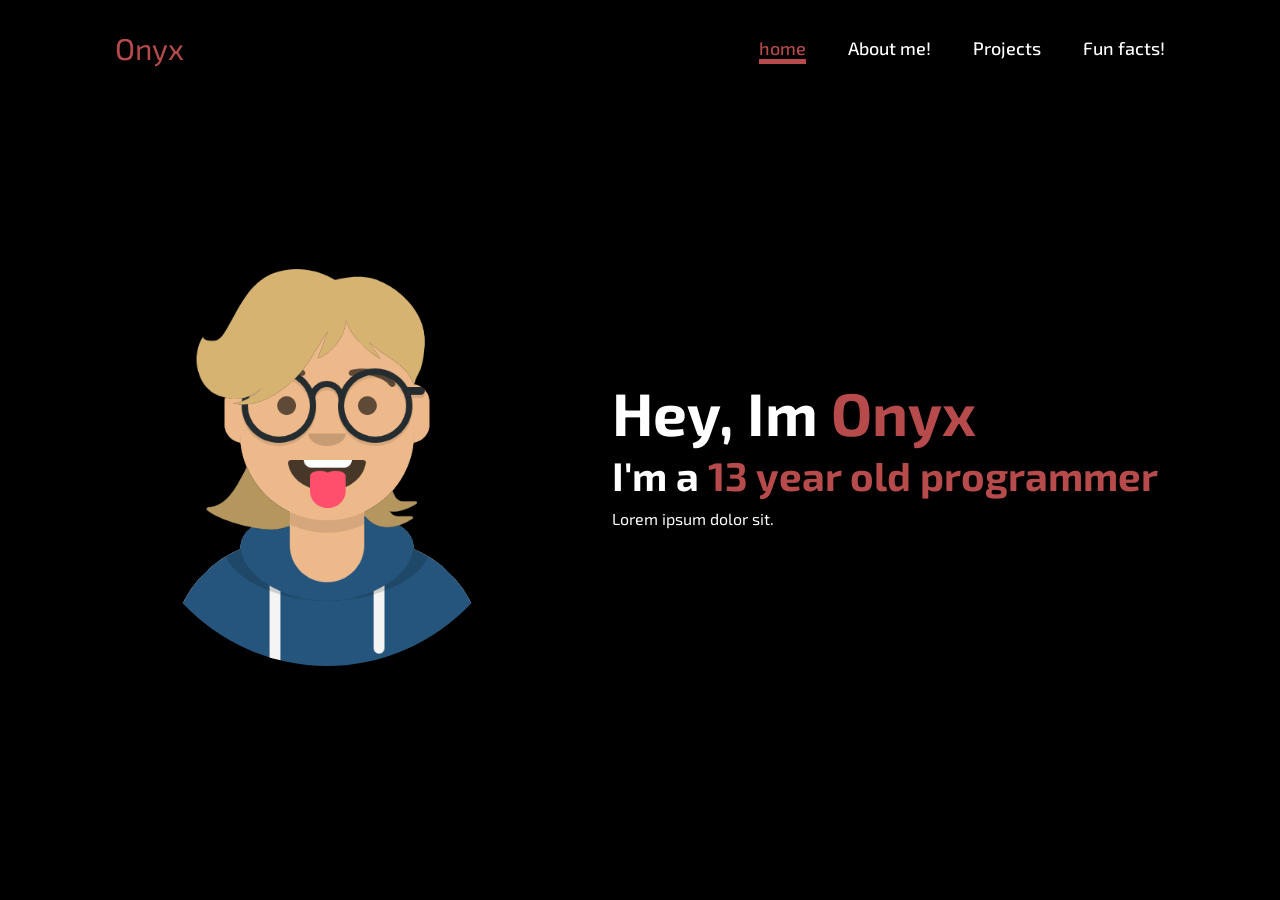
<file: personal websitee/index.html>
<!DOCTYPE html>
<html>
<head>
    <link rel="preconnect" href="https://fonts.googleapis.com">
<link rel="preconnect" href="https://fonts.gstatic.com" crossorigin>
<link href="https://fonts.googleapis.com/css2?family=Exo+2:ital,wght@0,100..900;1,100..900&display=swap" rel="stylesheet">
    <link rel=" stylesheet" href="style.css">
    <title>Website Loes</title>
</head>

<body>
    <header>
        <a href="#"class="logo"> Onyx </a>
        <nav>
            <a href="index.html">home</a>
            <a href="about-me.html">About me!</a>
            <a href="projects.html">Projects</a>
            <a href="fun-facts.html">Fun facts!</a>
        </nav>
    </header>
    <section class="home">
        <div class="home-img">
            <img src="main.png" alt="">
        </div>
    <div class="home-content">
        <h1> Hey, Im <span>Onyx</span></h1>
        <h3 class="typing-text">I'm a <span></span></h3>
        <p>Lorem ipsum dolor sit.</p>
        
        </div>
    </section>
    <script>
const links = document.querySelectorAll("nav a");
let currentPage = window.location.pathname.split("/").pop();

// 🧠 als je op de root zit → maak er index.html van
if(currentPage === ""){
    currentPage = "index.html";
}

links.forEach(link => {
    if(link.getAttribute("href") === currentPage){
        link.classList.add("active");
    }
});
</script>
</body>
</html>
</file>
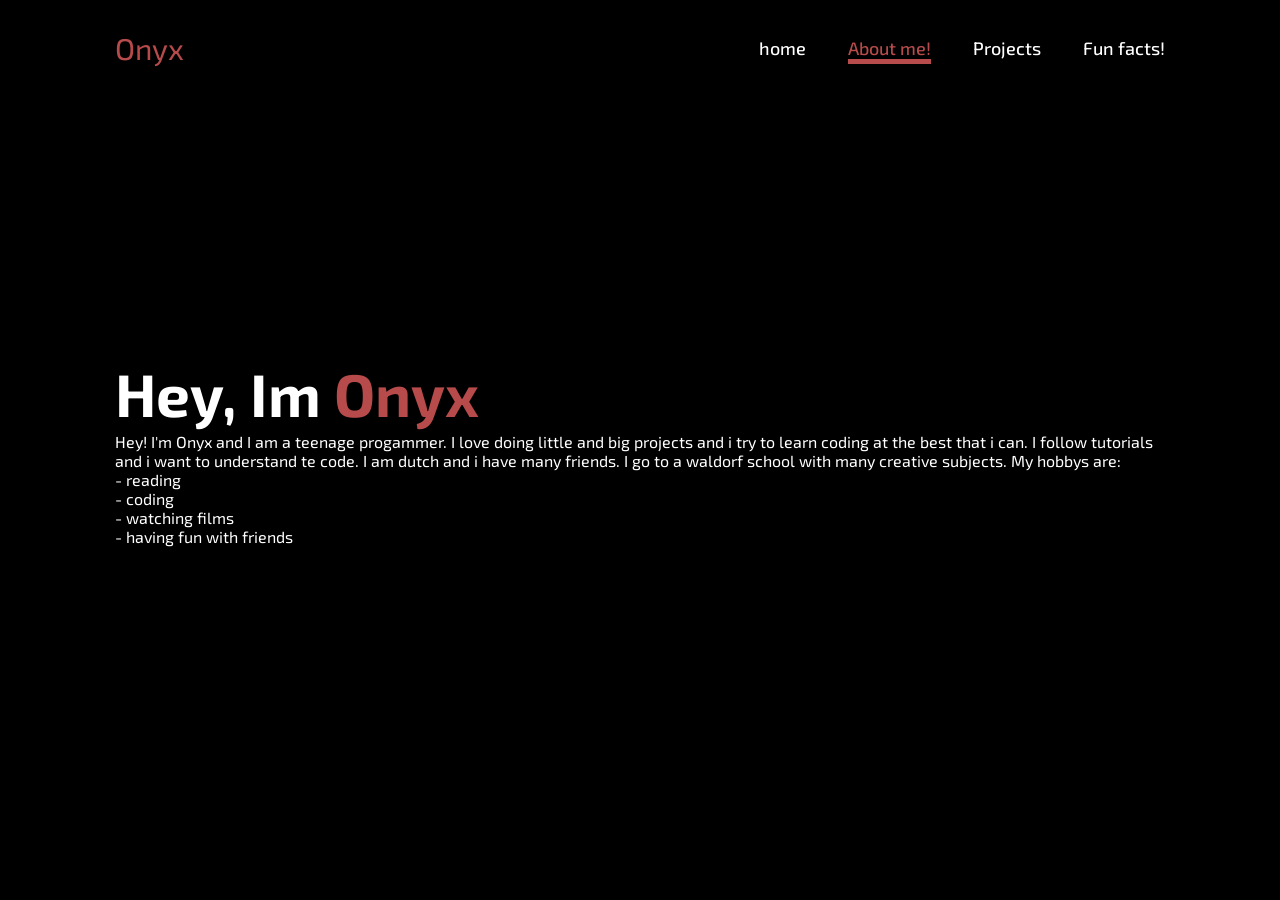
<file: personal websitee/about-me.html>
<!DOCTYPE html>
<html>
<head>
    <link rel="preconnect" href="https://fonts.googleapis.com">
<link rel="preconnect" href="https://fonts.gstatic.com" crossorigin>
<link href="https://fonts.googleapis.com/css2?family=Exo+2:ital,wght@0,100..900;1,100..900&display=swap" rel="stylesheet">
    <link rel=" stylesheet" href="style.css">
    <title>Website Loes</title>
</head>

<body>
    <header>
        <a href="#"class="logo"> Onyx </a>
        <nav>
            <a href="index.html">home</a>
            <a href="about-me.html">About me!</a>
            <a href="projects.html">Projects</a>
            <a href="fun-facts.html">Fun facts!</a>
        </nav>
    </header>
    <section class="home">
        </div>
    <div class="home-content">
        <h1> Hey, Im <span>Onyx</span></h1>
        <p>Hey! I'm Onyx and I am a teenage progammer. I love doing little and big projects and i try to learn coding at the best that i can. I follow tutorials and i want to understand te code. I am dutch and i have many friends. I go to a waldorf school with many creative subjects. My hobbys are: </p>
        <p>- reading</p>
        <p>- coding</p>
        <p>- watching films</p>
        <p>- having fun with friends</p>
        </div>
    </section>
    <script>
const links = document.querySelectorAll("nav a");
let currentPage = window.location.pathname.split("/").pop();


if(currentPage === ""){
    currentPage = "index.html";
}

links.forEach(link => {
    if(link.getAttribute("href") === currentPage){
        link.classList.add("active");
    }
});
</script>
</body>
</html>
</file>
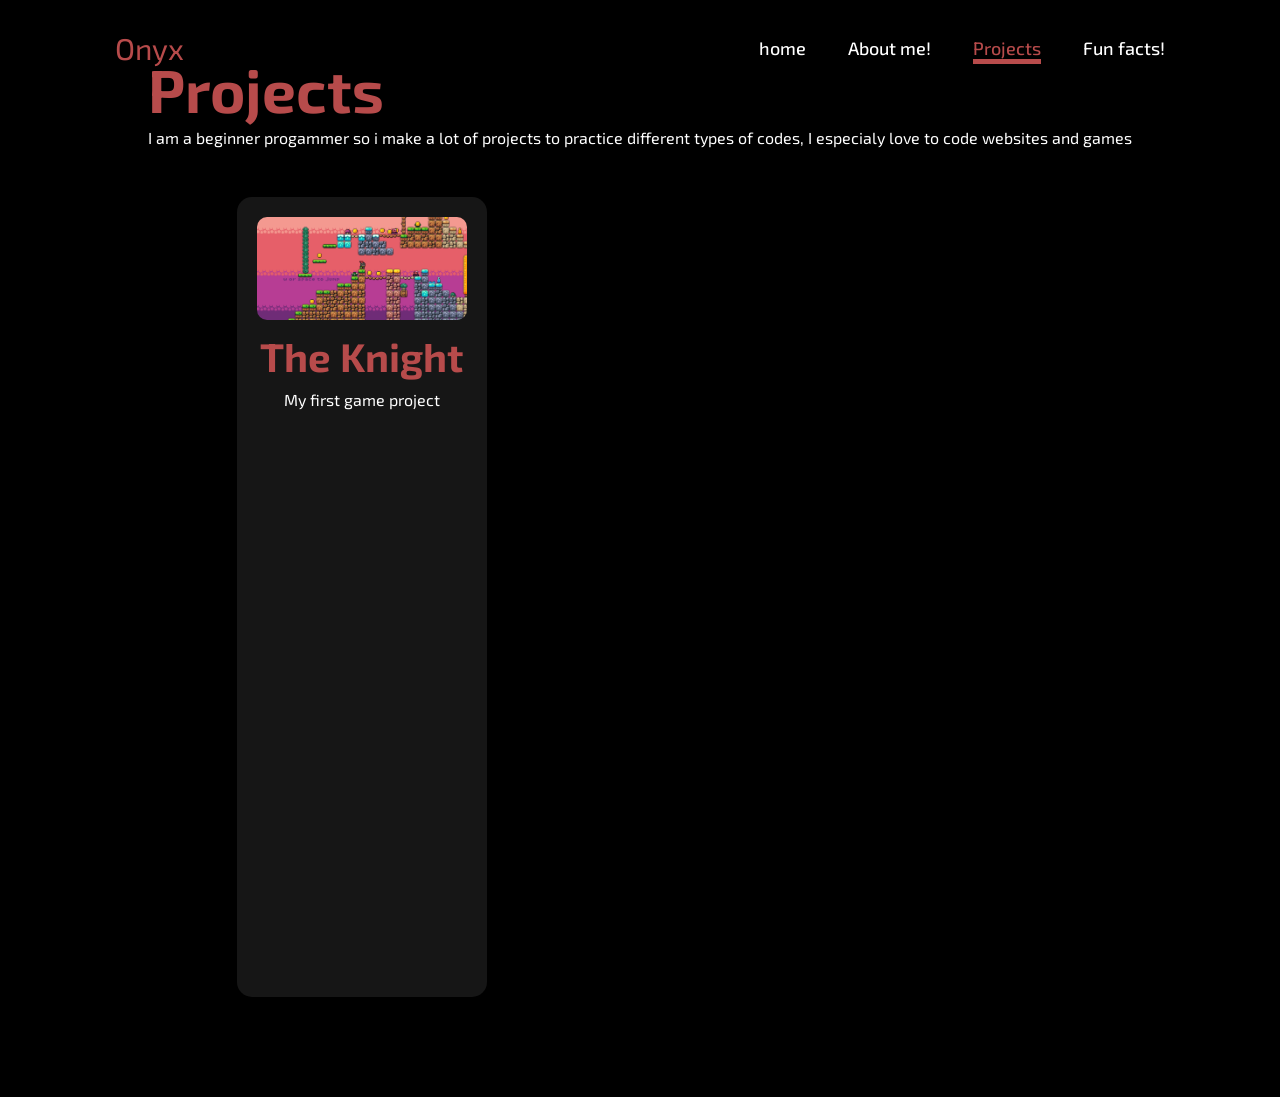
<file: personal websitee/projects.html>
<!DOCTYPE html>
<html>
<head>
    <link rel="preconnect" href="https://fonts.googleapis.com">
<link rel="preconnect" href="https://fonts.gstatic.com" crossorigin>
<link href="https://fonts.googleapis.com/css2?family=Exo+2:ital,wght@0,100..900;1,100..900&display=swap" rel="stylesheet">
    <link rel=" stylesheet" href="style.css">
    <title>Website Loes</title>
</head>

<body>
    <header>
        <a href="#"class="logo"> Onyx </a>
        <nav>
           <a href="index.html">home</a>
            <a href="about-me.html">About me!</a>
            <a href="projects.html">Projects</a>
            <a href="fun-facts.html">Fun facts!</a>
        </nav>
    </header>
    <section class="home">
        </div>
    <div class="home-content">
        <h1><span>Projects</span></h1>
        <p>I am a beginner progammer so i make a lot of projects to practice different types of codes, I especialy love to code websites and games</p>
        <section class="projects">

  <div class="project-card" onclick="openModal('project1')">
    <img src="project1.png" alt="">
    <h3>The Knight</h3>
    <p>My first game project</p>
  </div>

</section>

<!-- MODAL -->
<div id="project1" class="modal">
  <div class="modal-content">
    <span class="close" onclick="closeModal('project1')">&times;</span>
    <h2>The Knight</h2>
    <p>This is my first project where I learned basic game mechanics.</p>

    <div class="buttons">
      <a href="https://github.com/tijgerproloes/The-knight-" target="_blank">GitHub</a>
      <a href="https://relaxed-cassata-0fcf66.netlify.app/eerste%20project.html" target="_blank">Play</a>
    </div>
  </div>
</div>
    </section>
    <script>
const links = document.querySelectorAll("nav a");
let currentPage = window.location.pathname.split("/").pop();


if(currentPage === ""){
    currentPage = "index.html";
}

links.forEach(link => {
    if(link.getAttribute("href") === currentPage){
        link.classList.add("active");
    }
});
</script>
<script>
function openModal(id) {
    document.getElementById(id).style.display = "block";
}

function closeModal(id) {
    document.getElementById(id).style.display = "none";
}
</script>
</body>
</html>
</file>
<file: personal websitee/style.css>
*{
    margin: 0;
    padding: 0;
    box-sizing: border-box;
    text-decoration: none;
    border: none;
    outline: none;
    font-family: "Exo 2", sans-serif;
}

html{
    font-size: 62.5%;
}

body{
    width: 100%;
    height: 100vh;
    overflow-x: hidden;
    background-color: black;
    color: white;
}

header{
    margin-top:20px;
    position: fixed;
    top: 0;
    left: 0;
    width: 100%;
    padding:1rem 9%;
    background-color:transparent;
    filter: drop-shadow(10px);
    display:flex;
    justify-content:space-between;
    align-items:center;
    z-index:100

}
.logo{
  font-size: 3rem;
  color: #b74b4b;
  cursor:pointer;
  transition:0.5s ease;  
}

.logo:hover{
    transform:scale(1.1);
}

nav a{
    font-size:1.8rem;
    color:white;
    margin-left:4rem;
    font-weight:500;
    transition:0.3s ease;
    border-bottom:3px solid transparent;
}

nav a:hover,
nav a.active{
    color:#b74b4b;
    border-bottom:3px solid #b74b4b;
}

@media(max-width:995px){
    nav{
        position:absolute;
        display:none;
        top:0;
        right:0;
        width:40%;
        border-left:3px solid #b74b4b;
        border-bottom:3px solid #b74b4b;
        padding:1rem solid;
        background-color:#161616;
        border-top:0.1rem solid rgba(0,0,0,0.1);
        border-radius:10px;
    }

    nav.active{
        display:block;
    }

    nav a{
        display:block;
        font-size:2rem;
        margin:1rem;
    }

    nav a:hover,
    nav a.active{
        padding:1rem;
        border-radius:0.5rem;
        border-bottom:0.5rem solid #b74b4b;
    }
}
section{
    min-height: 100vh; 
    padding:5rem 9% 5rem;
}
.home{
    display:flex;
    justify-content:center;
    align-items:center;
    gap:8rem;
    background-color:black;
}

.home .home-content h1{
    font-size:6rem;
    font-weight:700;
    line-height:1.3;
}
span{
    color:#b74b4b;
}

.home-content h3{
    font-size:4rem;
    margin-bottom:1rem;
    font-weight:700;
}

.home-content p{
    font-size:1.6rem;
}
.home-img{
    border-radius:50%;
}
.home-img img{
    position:relative;
    width:32vw;
    border-radius:50%;
    box-shadow:0 0 25px solid #b74b4b;
    cursor:pointer;
    transition:0.2 linear;
}

.home-img img:hover{
    font-size:1.8rem;
    font-weight:500;
}

.typing-text{
    font-size:34px;
    font-weight:600;
    min-width:280px;
}

.typing-text span{
    position: relative;
}
.typing-text span::before{
    content:"13 year old programmer";
    color: #b74b4b;
    animation:words 20s infinite;
}
.typing-text span::after{
    content:"";
    background-color:black;
    position:absolute;
    width:calc(100% + 8px);
    height:100%;
    border-left: 3px solid black;
    right:-8;
    animation:cursor 0.6s infinite;
}
@keyframes cursor{
    to{
        border-left:3px solid #b74b4b;
    }
}

@keyframes words{
    0%, 20%{
        content: "progammer";
    }
    21%, 40%{
        content:"artist";
    }
    41%, 60%{
        content:"reader";
    }
    61%, 80%{
        content:"gamer";
    }
    81%, 100%{
        content:"person";
    }
}

@media(max-width:1000px){
    .home{
        gap:4rem;
    }
}
@media(max-width:995px){
    .home{
        flex-direction:column;
        margin:5rem 4rem;
    }
    .home .home-content h3{
        font-size:2.5rem;
    }

    .home-content h1{
        font-size:5rem;
    }
    .home-img img{
        width:70vw;
        margin-top:4rem
    }
}
nav a {
    position: relative;
}

nav a::after {
    content: "";
    position: absolute;
    left: 0;
    bottom: -5px;
    width: 0%;
    height: 3px;
    background: #b74b4b;
    transition: 0.3s ease;
}

nav a:hover::after,
nav a.active::after {
    width: 100%;
}
.projects {
    display: flex;
    gap: 3rem;
    flex-wrap: wrap;
}

.project-card {
    background: #161616;
    padding: 2rem;
    border-radius: 1.5rem;
    width: 250px;
    cursor: pointer;
    transition: 0.3s ease;
    text-align: center;
}

.project-card:hover {
    transform: scale(1.05);
    box-shadow: 0 0 20px #b74b4b;
}

.project-card img {
    width: 100%;
    border-radius: 1rem;
}

.project-card h3 {
    margin-top: 1rem;
    color: #b74b4b;
}

/* MODAL */
.modal {
    display: none;
    position: fixed;
    z-index: 200;
    left: 0;
    top: 0;
    width: 100%;
    height: 100%;
    background: rgba(0,0,0,0.8);
}

.modal-content {
    background: #161616;
    margin: 10% auto;
    padding: 2rem;
    border-radius: 1rem;
    width: 50%;
    text-align: center;
}

.close {
    float: right;
    font-size: 2rem;
    cursor: pointer;
}

.buttons a {
    display: inline-block;
    margin: 1rem;
    padding: 1rem 2rem;
    background: #b74b4b;
    color: white;
    border-radius: 0.5rem;
    transition: 0.3s;
}

.buttons a:hover {
    background: white;
    color: #b74b4b;
}
.funfacts {
    display: flex;
    gap: 2rem;
    flex-wrap: wrap;
    justify-content: center;
}

.fact-img {
    width: 200px;
    height: 200px;
    object-fit: cover;
    border-radius: 1rem;
    cursor: pointer;
    transition: 0.3s ease;
}

.fact-img:hover {
    transform: scale(1.1);
}

/* OVERLAY */
#overlay {
    position: fixed;
    inset: 0;
    background: rgba(0,0,0,0.9);
    display: none;
    justify-content: center;
    align-items: center;
    z-index: 999;
}

.overlay-content {
    display: flex;
    gap: 3rem;
    align-items: center;
    max-width: 80%;
}

#overlay-img {
    width: 300px;
    border-radius: 1rem;
}

#overlay-text {
    color: white;
    font-size: 1.8rem;
    max-width: 400px;
}
#overlay-img {
    width: 300px;
    border-radius: 1rem;
    animation: zoomIn 0.3s ease;
}

@keyframes zoomIn {
    from {
        transform: scale(0.7);
        opacity: 0;
    }
    to {
        transform: scale(1);
        opacity: 1;
    }
}
</file>
